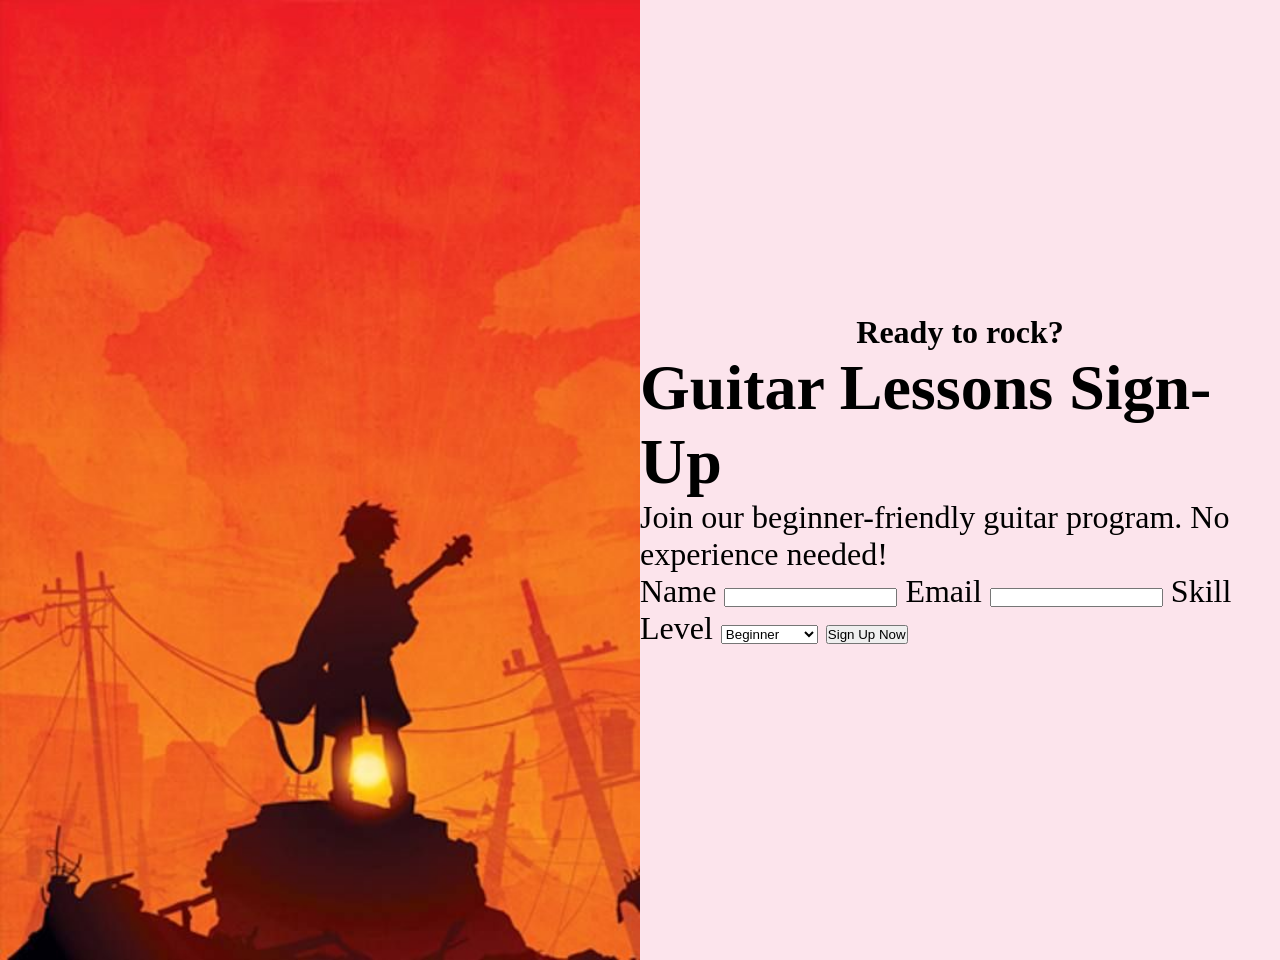
<file: index.html>
<!DOCTYPE html>
<html lang="en">
<head>
  <meta charset="UTF-8" />
  <meta name="viewport" content="width=device-width, initial-scale=1.0"/>
  <title>Guitar Sign-Up</title>
  <link rel="stylesheet" href="styles.css">
</head>
<body>
  <div class="grid-container">
    
    <div class="left">
      <img src="/6c300359a3649f99d46eb90450f7567e.jpg" alt="Guitar image" class="left-img">
    </div>
    
    <div class="right">
      <div class="content">
        <h4>Ready to rock?</h4>
        <h1>Guitar Lessons Sign-Up</h1>
        <p>Join our beginner-friendly guitar program. No experience needed!</p>

        <form>
          <label for="name">Name</label>
          <input type="text" id="name" name="name" required>

          <label for="email">Email</label>
          <input type="email" id="email" name="email" required>

          <label for="level">Skill Level</label>
          <select id="level" name="level">
            <option value="beginner">Beginner</option>
            <option value="intermediate">Intermediate</option>
            <option value="advanced">Advanced</option>
          </select>

          <button type="submit">Sign Up Now</button>
        </form>

      </div>
    </div>

  </div>
</body>
</html>
</file>
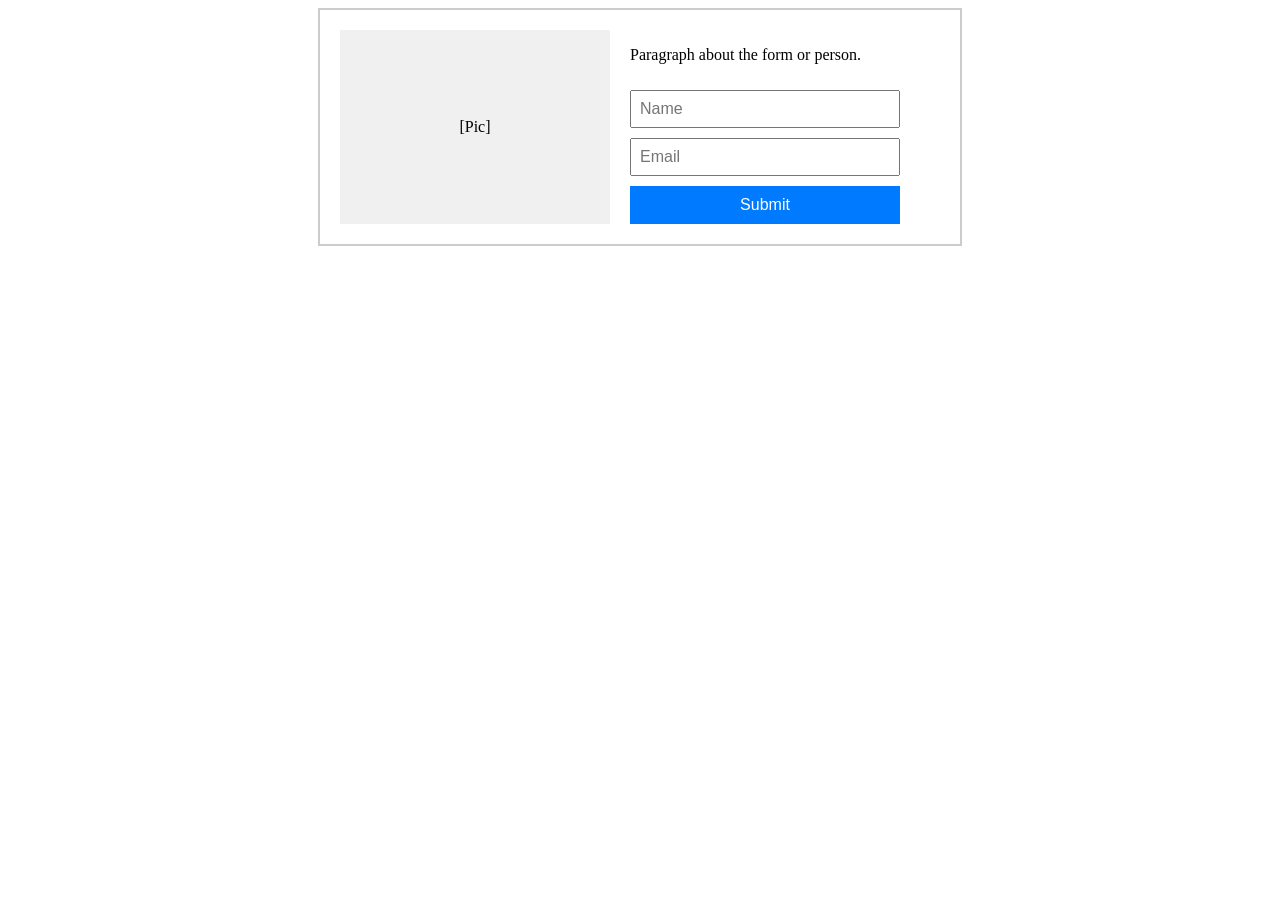
<file: test.html>
<!DOCTYPE html>
<html lang="en">
<head>
  <meta charset="UTF-8" />
  <meta name="viewport" content="width=device-width, initial-scale=1.0"/>
  <title>Grid Form Example</title>
  <style>
    .grid-container {
      display: grid;
      grid-template-columns: 2fr 2fr 0fr  0fr;
      gap: 20px;
      padding: 20px;
      max-width: 600px;
      margin: auto;
      border: 2px solid #ccc;
    }

    .pic {
      background-color: #f0f0f0;
      display: flex;
      align-items: center;
      justify-content: center;
    }
    .content {
      display: flex;
      flex-direction: column;
      gap: 10px;
    }

    .content input {
      padding: 8px;
      font-size: 1rem;
    }

    .content button {
      padding: 10px;
      font-size: 1rem;
      background-color: #007bff;
      color: white;
      border: none;
      cursor: pointer;
    }
  </style>
</head>
<body>

  <div class="grid-container">
    <div class="pic">
      <p>[Pic]</p>
    </div>
    <div class="content">
      <p>Paragraph about the form or person.</p>
      <input type="text" placeholder="Name">
      <input type="email" placeholder="Email">
      <button>Submit</button>
    </div>
  </div>

</body>
</html>
</file>
<file: styles.css>
* {
    margin: 0;
    padding: 0;
    box-sizing: border-box;
  }
  
  html, body {
    height: 100%;
  }
  
  .grid-container {
    display: grid;
    grid-template-columns: 1fr 1fr;
    grid-template-rows: 1fr 1fr;
    height: 100vh;
  }
  
  .left {
    background-color: #e0f7fa;
    display: flex;
    align-items: center;
    justify-content: center;
    font-size: 2rem;
    width: 100%;
    height: 100%;
    /* object-fit: cover; */
  }
  
  .right {
    background-color: #fce4ec;
    display: flex;
    align-items: center;
    justify-content: center;
    font-size: 2rem;
  }
                             
  .content {
    display: flex;
    flex-direction: column;
    align-items: center;
    justify-content: center;
    height: 100%;
  }

  .left-img {
  width: 100%;
  height: 100%;
  object-fit: cover;
}
</file>
